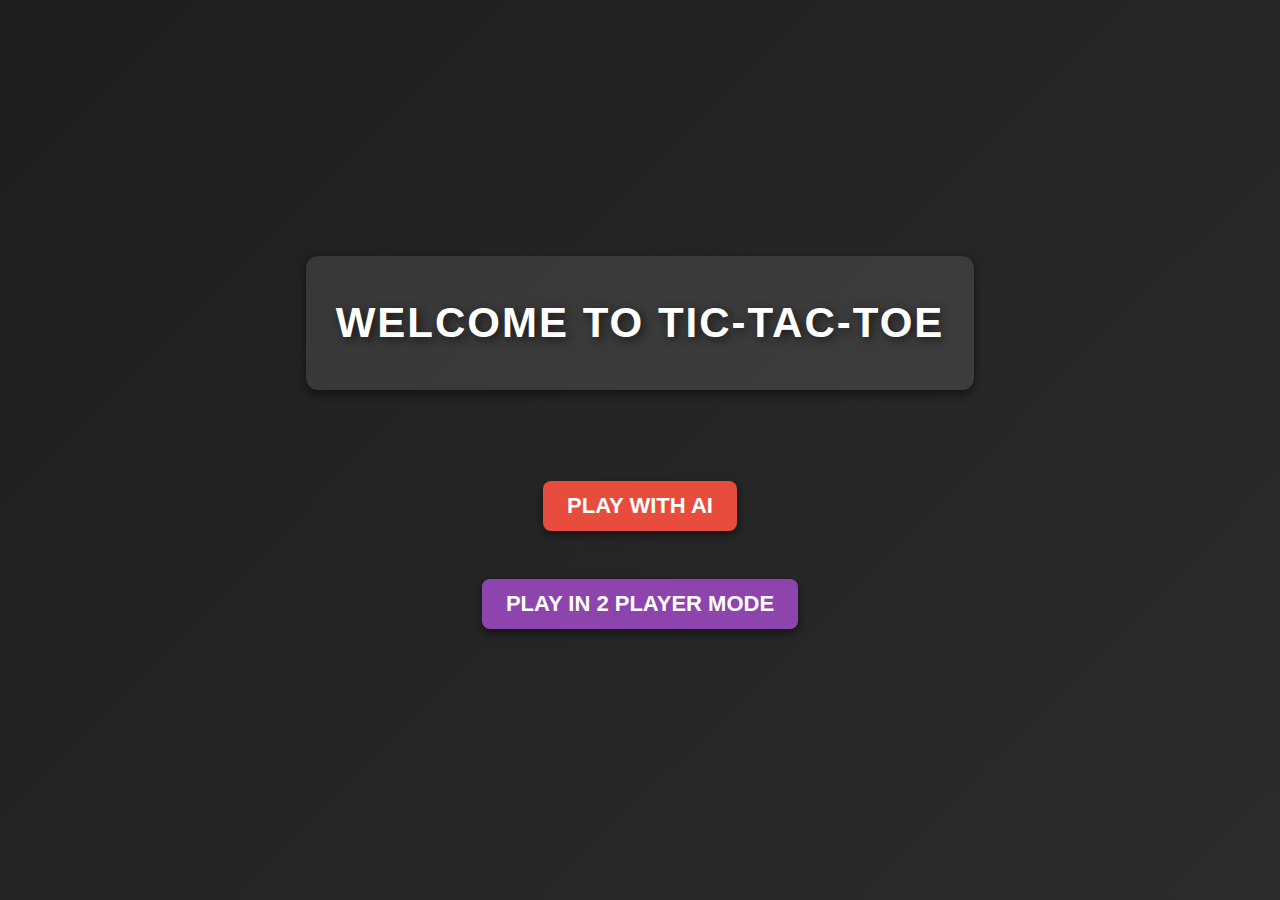
<file: index.html>
<!DOCTYPE html>
<html lang="en">
<head>
    <meta charset="UTF-8">
    <meta name="viewport" content="width=device-width, initial-scale=1.0">
    <title>TIC-TAC-TOE</title>
    <style>
/* General Page Styling */
body {
    font-family: 'Poppins', sans-serif;
    text-align: center;
    background: linear-gradient(135deg, #1e1e1e, #2c2c2c); /* Dark background */
    color: white;
    margin: 0;
    padding: 0;
    display: flex;
    flex-direction: column;
    align-items: center;
    justify-content: center;
    height: 100vh;
}

/* Header Section */
#head {
    background: rgba(255, 255, 255, 0.1);
    padding: 15px 30px;
    border-radius: 12px;
    box-shadow: 0px 4px 10px rgba(0, 0, 0, 0.5);
}

h1 {
    font-size: 42px;
    font-weight: bold;
    text-transform: uppercase;
    letter-spacing: 2px;
    text-shadow: 3px 3px 10px rgba(0, 0, 0, 0.6);
}

/* Player Choice Section */
#player_choice {
    margin-top: 40px;
}

/* Button Styling */
button {
    font-size: 22px;
    font-weight: bold;
    padding: 12px 24px;
    margin: 15px;
    border: none;
    border-radius: 8px;
    cursor: pointer;
    transition: all 0.3s ease-in-out;
    box-shadow: 0px 4px 10px rgba(0, 0, 0, 0.5);
}

/* Button: Play with AI */
.play_AI {
    background: #e74c3c;
    color: white;
}

.play_AI:hover {
    background: #c0392b;
    transform: scale(1.1);
}

/* Button: 2 Player Mode */
.play_self {
    background: #8e44ad;
    color: white;
}

.play_self:hover {
    background: #6c3483;
    transform: scale(1.1);
}

/* Responsive Design */
@media (max-width: 600px) {
    h1 {
        font-size: 32px;
    }

    button {
        font-size: 18px;
        padding: 10px 20px;
    }
}


    </style>
</head>
<body>
    <section id="head">
        <h1>WELCOME TO TIC-TAC-TOE</h1>
    </section>
    <section id="player_choice">
        <br>
        <br>
        <button class="play_AI" onclick="link()">PLAY WITH AI</button>
        <br>
        <br>
        <a href="game.html" target="_self"><button class="play_self" onclick="">PLAY IN 2 PLAYER MODE</button></a>
    </section>
    <script>
       function link(){
        console.log("hello")
       } 
    </script>
</body>
</html>
</file>
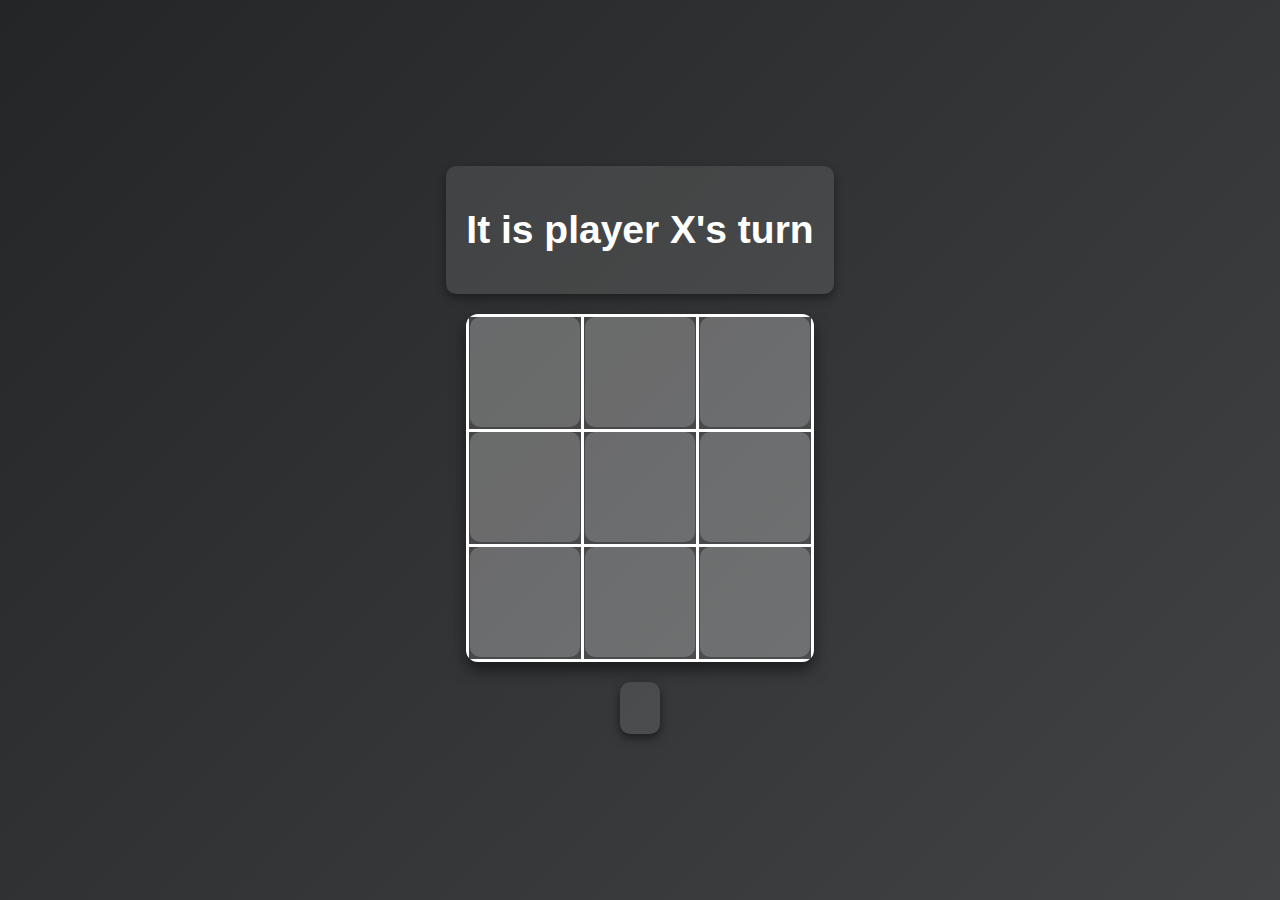
<file: game.html>
<!DOCTYPE html>
<html lang="en">
<head>
    <meta charset="UTF-8">
    <meta name="viewport" content="width=device-width, initial-scale=1.0">
    <title>TTT Single-Player</title>
    <link rel="stylesheet" href="gstyle.css">
</head>
<body>
    <section id="player">
        <h2 id="intro"></h2>
    </section>
    <section id="board" class="game_board">
        <table>
            <tr>
                <td><button id="00" onclick="game('00')"></button></td>
                <td><button id="01" onclick="game('01')"></button></td>
                <td><button id="02" onclick="game('02')"></button></td>
            </tr>
            <tr>
                <td><button id="10" onclick="game('10')"></button></td>
                <td><button id="11" onclick="game('11')"></button></td>
                <td><button id="12" onclick="game('12')"></button></td>
            </tr>
            <tr>
                <td><button id="20" onclick="game('20')"></button></td>
                <td><button id="21" onclick="game('21')"></button></td>
                <td><button id="22" onclick="game('22')"></button></td>
            </tr>
        </table>
    </section>
    <section id="announce">
        <h4 id="win"></h4>
    </section>
    <script src="gscript.js"></script>
</body>
</html>
</file>
<file: gstyle.css>
/* General Styling */
body {
    font-family: 'Poppins', sans-serif;
    text-align: center;
    background: linear-gradient(135deg, #232526, #414345); /* Dark gradient */
    color: #ffffff;
    margin: 0;
    padding: 0;
    display: flex;
    flex-direction: column;
    align-items: center;
    justify-content: center;
    height: 100vh;
}

/* Player Turn Section */
#player {
    margin-bottom: 20px;
    font-size: 26px;
    font-weight: 600;
    background: rgba(255, 255, 255, 0.1);
    padding: 10px 20px;
    border-radius: 10px;
    box-shadow: 0px 4px 10px rgba(0, 0, 0, 0.4);
}

/* Game Board */
.game_board {
    display: flex;
    justify-content: center;
    align-items: center;
}

table {
    border-collapse: collapse;
    background: rgba(255, 255, 255, 0.1);
    box-shadow: 0px 8px 15px rgba(0, 0, 0, 0.5);
    border-radius: 12px;
    overflow: hidden;
}

/* Grid Cells */
td {
    width: 110px;
    height: 110px;
    border: 3px solid #ffffff;
    text-align: center;
    transition: transform 0.2s ease-in-out;
}

td:hover {
    transform: scale(1.1);
}

/* Buttons */
button {
    width: 100%;
    height: 100%;
    border: none;
    background-color: rgba(255, 255, 255, 0.2);
    font-size: 36px;
    font-weight: bold;
    cursor: pointer;
    transition: background 0.3s ease-in-out, transform 0.2s;
    border-radius: 10px;
    color: #ffffff;
}

button:hover {
    background-color: #ff7675;
    transform: scale(1.1);
}

/* Image Styling */
img {
    width: 80%;
    height: 80%;
    object-fit: contain;
    animation: pop-in 0.3s ease-in-out;
}

/* Animation for image pop-in effect */
@keyframes pop-in {
    0% {
        transform: scale(0.5);
        opacity: 0;
    }
    100% {
        transform: scale(1);
        opacity: 1;
    }
}

/* Announcement Section */
#announce {
    margin-top: 20px;
    font-size: 24px;
    font-weight: bold;
    color: #2ecc71;
    background: rgba(255, 255, 255, 0.1);
    padding: 10px 20px;
    border-radius: 10px;
    box-shadow: 0px 4px 10px rgba(0, 0, 0, 0.5);
    transition: transform 0.3s ease-in-out;
}

#announce:hover {
    transform: scale(1.1);
}

/* Responsive Design */
@media (max-width: 600px) {
    td {
        width: 90px;
        height: 90px;
    }

    button {
        font-size: 28px;
    }

    #player {
        font-size: 20px;
    }

    #announce {
        font-size: 18px;
    }
}
</file>
